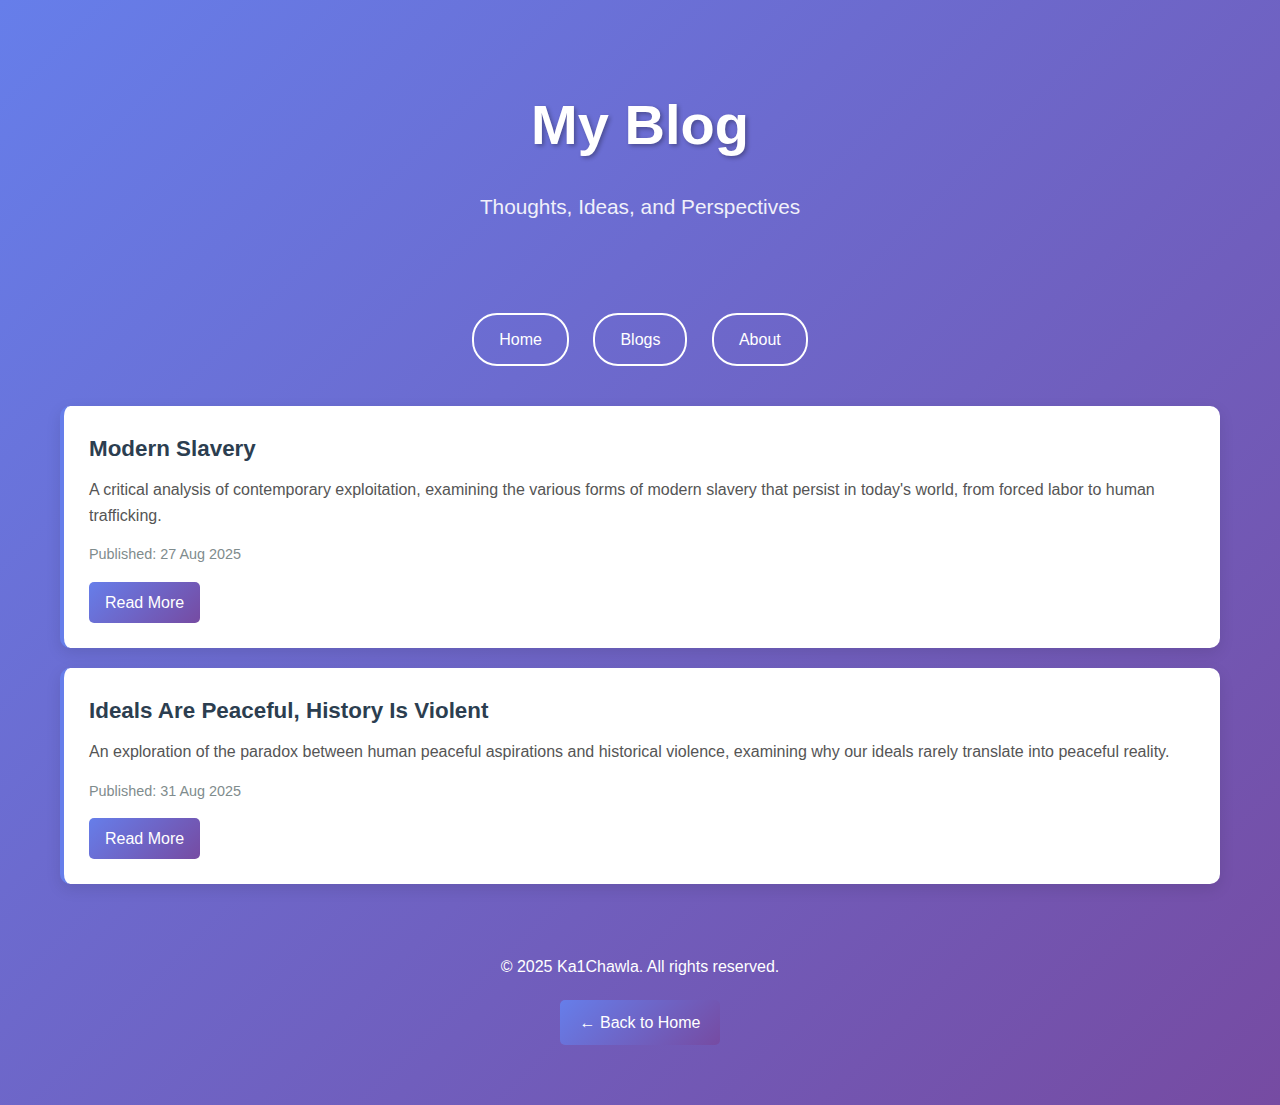
<file: blogs/index.html>
<!DOCTYPE html>
<html lang="en">
<head>
    <meta charset="UTF-8">
    <meta name="viewport" content="width=device-width, initial-scale=1.0">
    <title>Blogs - Ka1Chawla</title>
    <link rel="stylesheet" href="../styles.css">
</head>
<body>
    <div class="container">
        <div class="header">
            <h1 style="color: white;">My Blog</h1>
            <div class="subtitle" style="color: white;">Thoughts, Ideas, and Perspectives</div>
        </div>
        
        <div class="nav">
            <a href="../index.html" style="color: white; border-color: white;">Home</a>
            <a href="index.html" style="color: white; border-color: white;">Blogs</a>
            <a href="#about" style="color: white; border-color: white;">About</a>
        </div>
        
        <div class="blog-list">
            <div class="blog-item">
                <h3>Modern Slavery</h3>
                <div class="description">
                    A critical analysis of contemporary exploitation, examining the various forms of modern slavery that persist in today's world, from forced labor to human trafficking.
                </div>
                <div class="date">Published: 27 Aug 2025</div>
                <a href="modern-slavery.html" class="read-more">Read More</a>
            </div>
            
            <div class="blog-item">
                <h3>Ideals Are Peaceful, History Is Violent</h3>
                <div class="description">
                    An exploration of the paradox between human peaceful aspirations and historical violence, examining why our ideals rarely translate into peaceful reality.
                </div>
                <div class="date">Published: 31 Aug 2025</div>
                <a href="ideals-peaceful-history-violent.html" class="read-more">Read More</a>
            </div>
            
            <!-- More blog posts will be added here as they are created -->
        </div>
        
        <div class="footer">
            <p style="color: white;">&copy; 2025 Ka1Chawla. All rights reserved.</p>
            <a href="../index.html" class="back-link">← Back to Home</a>
        </div>
    </div>
</body>
</html>
</file>
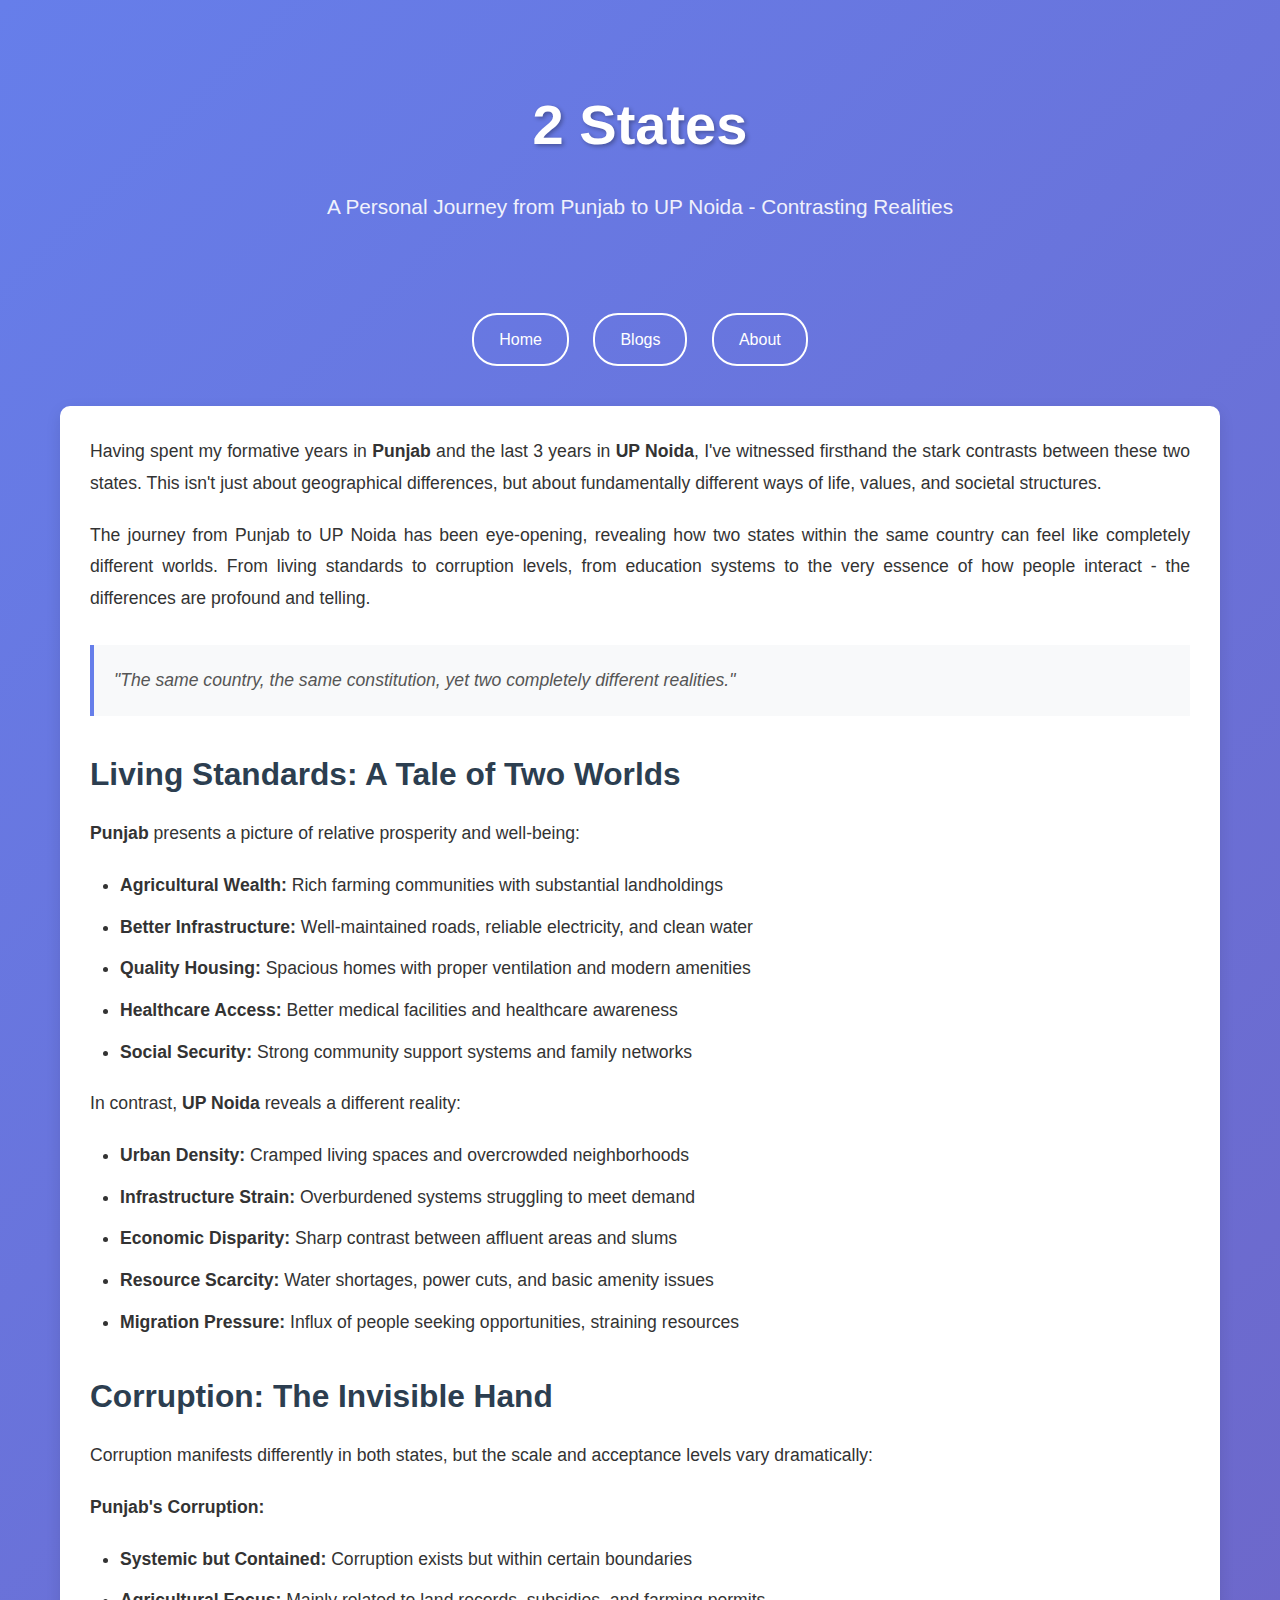
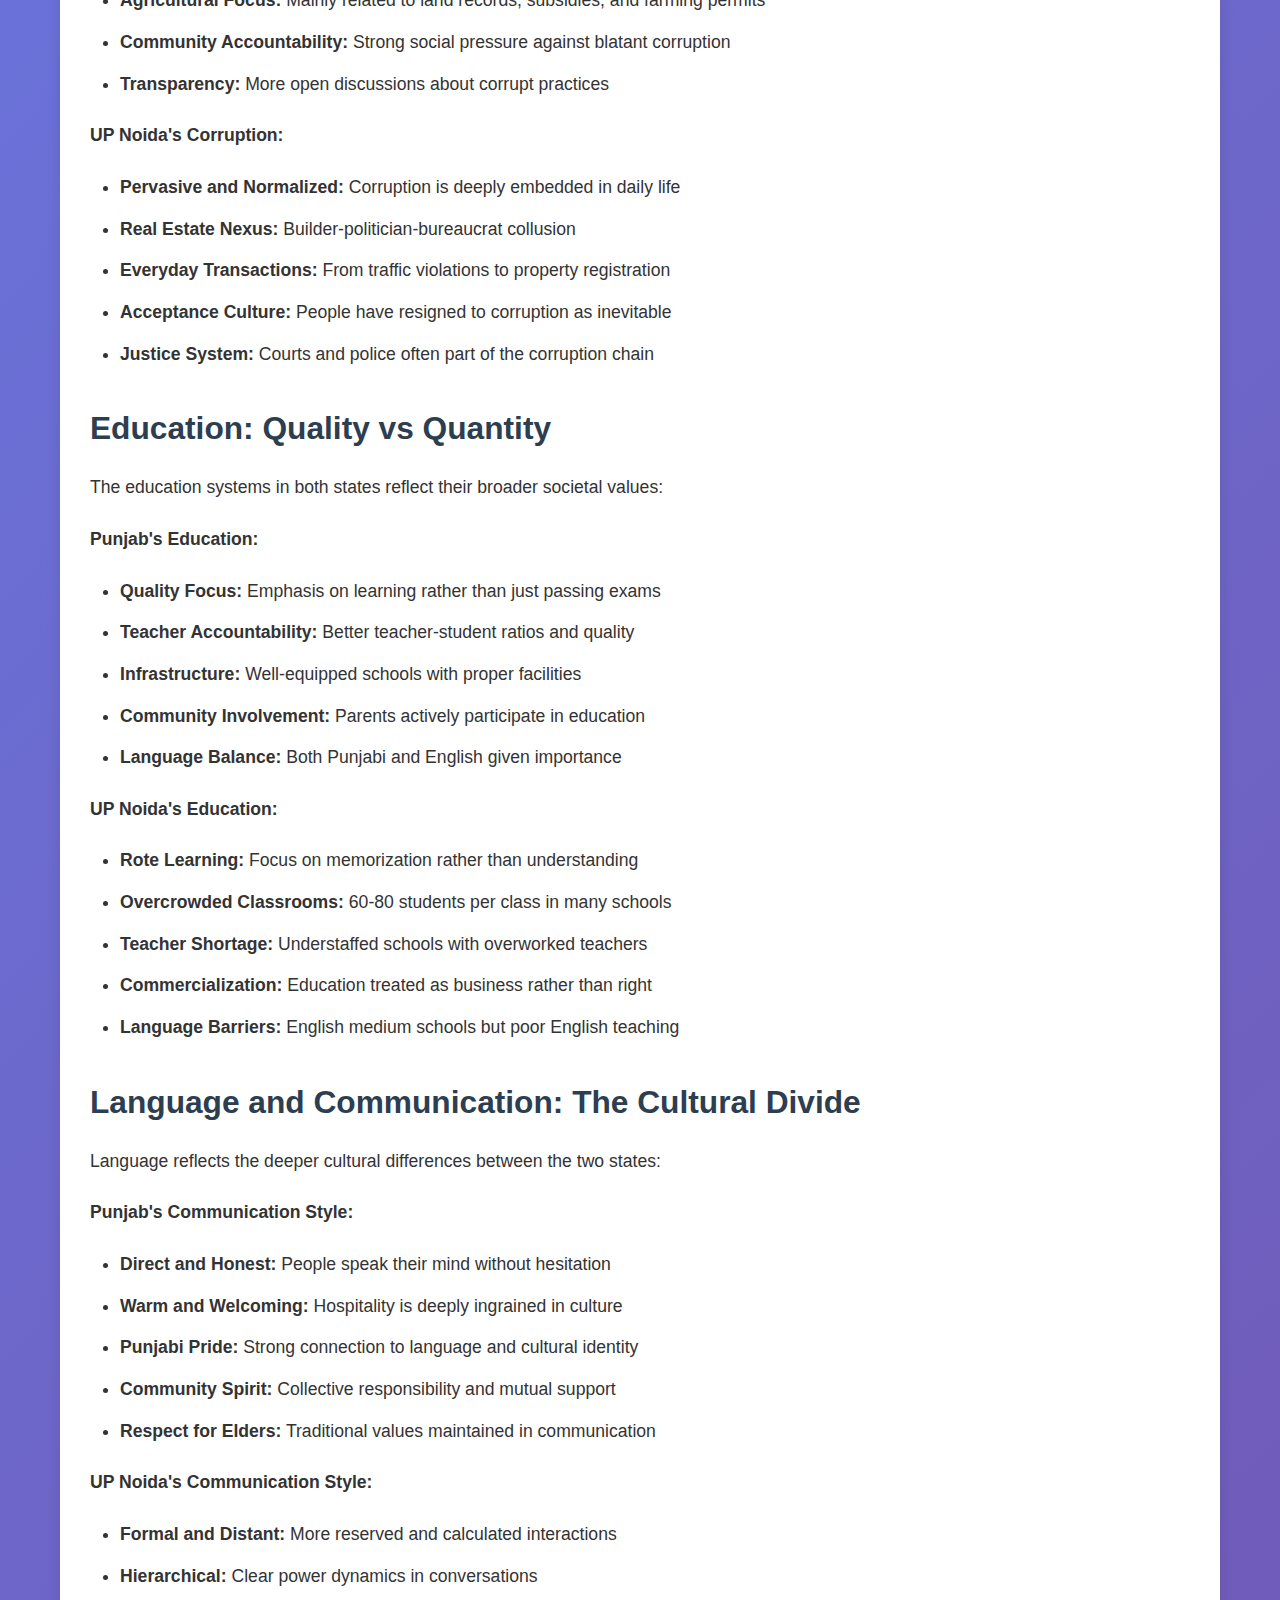
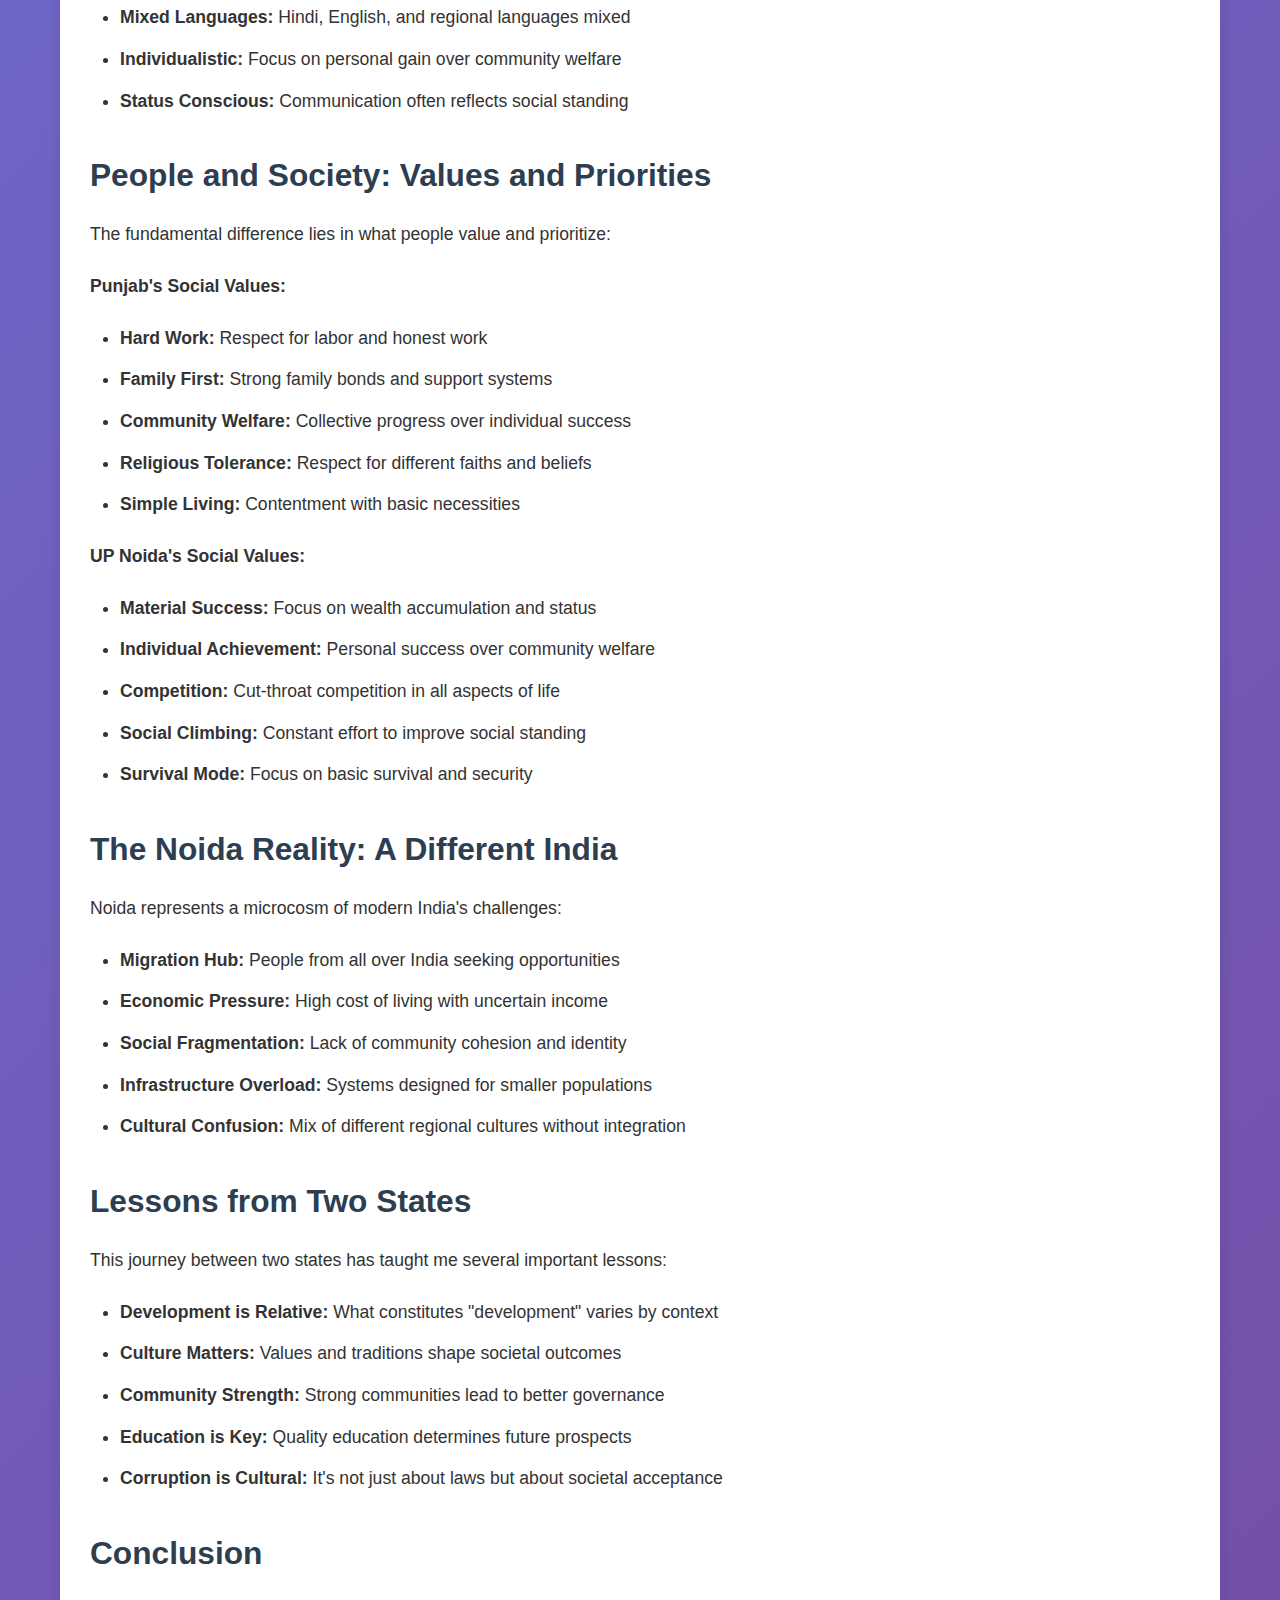
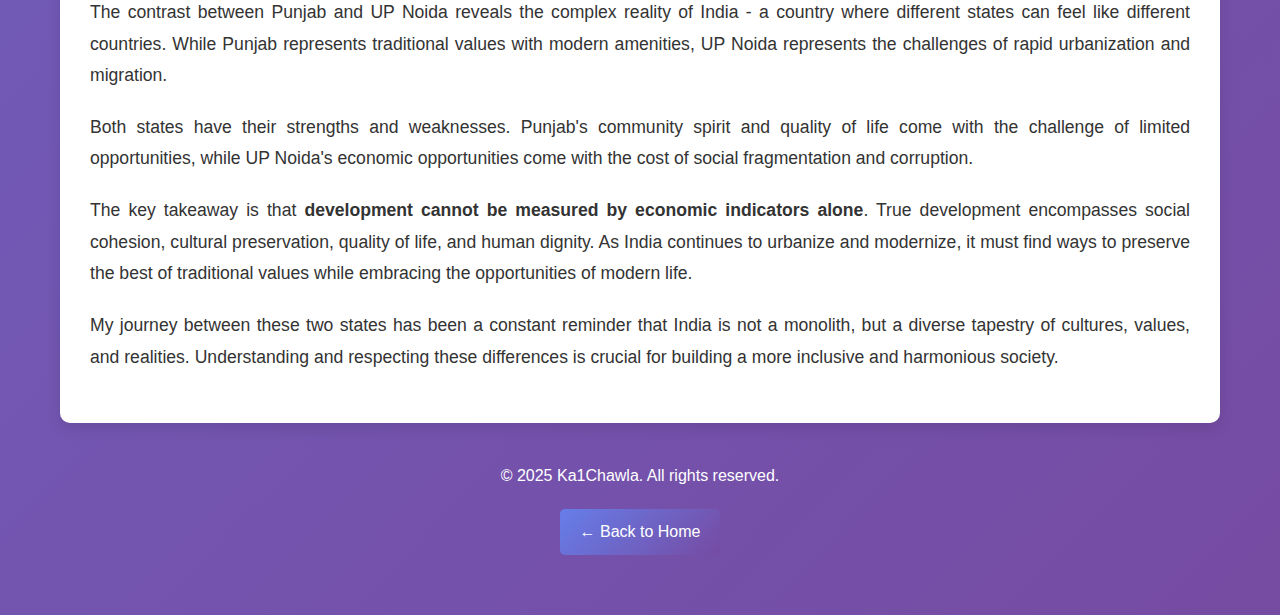
<file: blogs/2-states.html>
<!DOCTYPE html>
<html lang="en">
<head>
    <meta charset="UTF-8">
    <meta name="viewport" content="width=device-width, initial-scale=1.0">
    <title>2 States - Ka1Chawla's Blog</title>
    <link rel="stylesheet" href="../styles.css">
</head>
<body>
    <div class="container">
        <div class="header">
            <h1 style="color: white;">2 States</h1>
            <div class="subtitle" style="color: white;">A Personal Journey from Punjab to UP Noida - Contrasting Realities</div>
        </div>
        
        <div class="nav">
            <a href="../index.html" style="color: white; border-color: white;">Home</a>
            <a href="../blogs/index.html" style="color: white; border-color: white;">Blogs</a>
            <a href="#about" style="color: white; border-color: white;">About</a>
        </div>
        
        <div class="content" style="background-color: white; padding: 30px; border-radius: 10px; box-shadow: 0 5px 15px rgba(0,0,0,0.1);">
            <p>Having spent my formative years in <strong>Punjab</strong> and the last 3 years in <strong>UP Noida</strong>, I've witnessed firsthand the stark contrasts between these two states. This isn't just about geographical differences, but about fundamentally different ways of life, values, and societal structures.</p>
            
            <p>The journey from Punjab to UP Noida has been eye-opening, revealing how two states within the same country can feel like completely different worlds. From living standards to corruption levels, from education systems to the very essence of how people interact - the differences are profound and telling.</p>
            
            <div class="quote">
                "The same country, the same constitution, yet two completely different realities."
            </div>
            
            <h2>Living Standards: A Tale of Two Worlds</h2>
            <p><strong>Punjab</strong> presents a picture of relative prosperity and well-being:</p>
            <ul>
                <li><strong>Agricultural Wealth:</strong> Rich farming communities with substantial landholdings</li>
                <li><strong>Better Infrastructure:</strong> Well-maintained roads, reliable electricity, and clean water</li>
                <li><strong>Quality Housing:</strong> Spacious homes with proper ventilation and modern amenities</li>
                <li><strong>Healthcare Access:</strong> Better medical facilities and healthcare awareness</li>
                <li><strong>Social Security:</strong> Strong community support systems and family networks</li>
            </ul>
            
            <p>In contrast, <strong>UP Noida</strong> reveals a different reality:</p>
            <ul>
                <li><strong>Urban Density:</strong> Cramped living spaces and overcrowded neighborhoods</li>
                <li><strong>Infrastructure Strain:</strong> Overburdened systems struggling to meet demand</li>
                <li><strong>Economic Disparity:</strong> Sharp contrast between affluent areas and slums</li>
                <li><strong>Resource Scarcity:</strong> Water shortages, power cuts, and basic amenity issues</li>
                <li><strong>Migration Pressure:</strong> Influx of people seeking opportunities, straining resources</li>
            </ul>
            
            <h2>Corruption: The Invisible Hand</h2>
            <p>Corruption manifests differently in both states, but the scale and acceptance levels vary dramatically:</p>
            
            <p><strong>Punjab's Corruption:</strong></p>
            <ul>
                <li><strong>Systemic but Contained:</strong> Corruption exists but within certain boundaries</li>
                <li><strong>Agricultural Focus:</strong> Mainly related to land records, subsidies, and farming permits</li>
                <li><strong>Community Accountability:</strong> Strong social pressure against blatant corruption</li>
                <li><strong>Transparency:</strong> More open discussions about corrupt practices</li>
            </ul>
            
            <p><strong>UP Noida's Corruption:</strong></p>
            <ul>
                <li><strong>Pervasive and Normalized:</strong> Corruption is deeply embedded in daily life</li>
                <li><strong>Real Estate Nexus:</strong> Builder-politician-bureaucrat collusion</li>
                <li><strong>Everyday Transactions:</strong> From traffic violations to property registration</li>
                <li><strong>Acceptance Culture:</strong> People have resigned to corruption as inevitable</li>
                <li><strong>Justice System:</strong> Courts and police often part of the corruption chain</li>
            </ul>
            
            <h2>Education: Quality vs Quantity</h2>
            <p>The education systems in both states reflect their broader societal values:</p>
            
            <p><strong>Punjab's Education:</strong></p>
            <ul>
                <li><strong>Quality Focus:</strong> Emphasis on learning rather than just passing exams</li>
                <li><strong>Teacher Accountability:</strong> Better teacher-student ratios and quality</li>
                <li><strong>Infrastructure:</strong> Well-equipped schools with proper facilities</li>
                <li><strong>Community Involvement:</strong> Parents actively participate in education</li>
                <li><strong>Language Balance:</strong> Both Punjabi and English given importance</li>
            </ul>
            
            <p><strong>UP Noida's Education:</strong></p>
            <ul>
                <li><strong>Rote Learning:</strong> Focus on memorization rather than understanding</li>
                <li><strong>Overcrowded Classrooms:</strong> 60-80 students per class in many schools</li>
                <li><strong>Teacher Shortage:</strong> Understaffed schools with overworked teachers</li>
                <li><strong>Commercialization:</strong> Education treated as business rather than right</li>
                <li><strong>Language Barriers:</strong> English medium schools but poor English teaching</li>
            </ul>
            
            <h2>Language and Communication: The Cultural Divide</h2>
            <p>Language reflects the deeper cultural differences between the two states:</p>
            
            <p><strong>Punjab's Communication Style:</strong></p>
            <ul>
                <li><strong>Direct and Honest:</strong> People speak their mind without hesitation</li>
                <li><strong>Warm and Welcoming:</strong> Hospitality is deeply ingrained in culture</li>
                <li><strong>Punjabi Pride:</strong> Strong connection to language and cultural identity</li>
                <li><strong>Community Spirit:</strong> Collective responsibility and mutual support</li>
                <li><strong>Respect for Elders:</strong> Traditional values maintained in communication</li>
            </ul>
            
            <p><strong>UP Noida's Communication Style:</strong></p>
            <ul>
                <li><strong>Formal and Distant:</strong> More reserved and calculated interactions</li>
                <li><strong>Hierarchical:</strong> Clear power dynamics in conversations</li>
                <li><strong>Mixed Languages:</strong> Hindi, English, and regional languages mixed</li>
                <li><strong>Individualistic:</strong> Focus on personal gain over community welfare</li>
                <li><strong>Status Conscious:</strong> Communication often reflects social standing</li>
            </ul>
            
            <h2>People and Society: Values and Priorities</h2>
            <p>The fundamental difference lies in what people value and prioritize:</p>
            
            <p><strong>Punjab's Social Values:</strong></p>
            <ul>
                <li><strong>Hard Work:</strong> Respect for labor and honest work</li>
                <li><strong>Family First:</strong> Strong family bonds and support systems</li>
                <li><strong>Community Welfare:</strong> Collective progress over individual success</li>
                <li><strong>Religious Tolerance:</strong> Respect for different faiths and beliefs</li>
                <li><strong>Simple Living:</strong> Contentment with basic necessities</li>
            </ul>
            
            <p><strong>UP Noida's Social Values:</strong></p>
            <ul>
                <li><strong>Material Success:</strong> Focus on wealth accumulation and status</li>
                <li><strong>Individual Achievement:</strong> Personal success over community welfare</li>
                <li><strong>Competition:</strong> Cut-throat competition in all aspects of life</li>
                <li><strong>Social Climbing:</strong> Constant effort to improve social standing</li>
                <li><strong>Survival Mode:</strong> Focus on basic survival and security</li>
            </ul>
            
            <h2>The Noida Reality: A Different India</h2>
            <p>Noida represents a microcosm of modern India's challenges:</p>
            <ul>
                <li><strong>Migration Hub:</strong> People from all over India seeking opportunities</li>
                <li><strong>Economic Pressure:</strong> High cost of living with uncertain income</li>
                <li><strong>Social Fragmentation:</strong> Lack of community cohesion and identity</li>
                <li><strong>Infrastructure Overload:</strong> Systems designed for smaller populations</li>
                <li><strong>Cultural Confusion:</strong> Mix of different regional cultures without integration</li>
            </ul>
            
            <h2>Lessons from Two States</h2>
            <p>This journey between two states has taught me several important lessons:</p>
            <ul>
                <li><strong>Development is Relative:</strong> What constitutes "development" varies by context</li>
                <li><strong>Culture Matters:</strong> Values and traditions shape societal outcomes</li>
                <li><strong>Community Strength:</strong> Strong communities lead to better governance</li>
                <li><strong>Education is Key:</strong> Quality education determines future prospects</li>
                <li><strong>Corruption is Cultural:</strong> It's not just about laws but about societal acceptance</li>
            </ul>
            
            <h2>Conclusion</h2>
            <p>The contrast between Punjab and UP Noida reveals the complex reality of India - a country where different states can feel like different countries. While Punjab represents traditional values with modern amenities, UP Noida represents the challenges of rapid urbanization and migration.</p>
            
            <p>Both states have their strengths and weaknesses. Punjab's community spirit and quality of life come with the challenge of limited opportunities, while UP Noida's economic opportunities come with the cost of social fragmentation and corruption.</p>
            
            <p>The key takeaway is that <strong>development cannot be measured by economic indicators alone</strong>. True development encompasses social cohesion, cultural preservation, quality of life, and human dignity. As India continues to urbanize and modernize, it must find ways to preserve the best of traditional values while embracing the opportunities of modern life.</p>
            
            <p>My journey between these two states has been a constant reminder that India is not a monolith, but a diverse tapestry of cultures, values, and realities. Understanding and respecting these differences is crucial for building a more inclusive and harmonious society.</p>
        </div>
        
        <div class="footer">
            <p style="color: white;">&copy; 2025 Ka1Chawla. All rights reserved.</p>
            <a href="../index.html" class="back-link">← Back to Home</a>
        </div>
    </div>
</body>
</html>
</file>
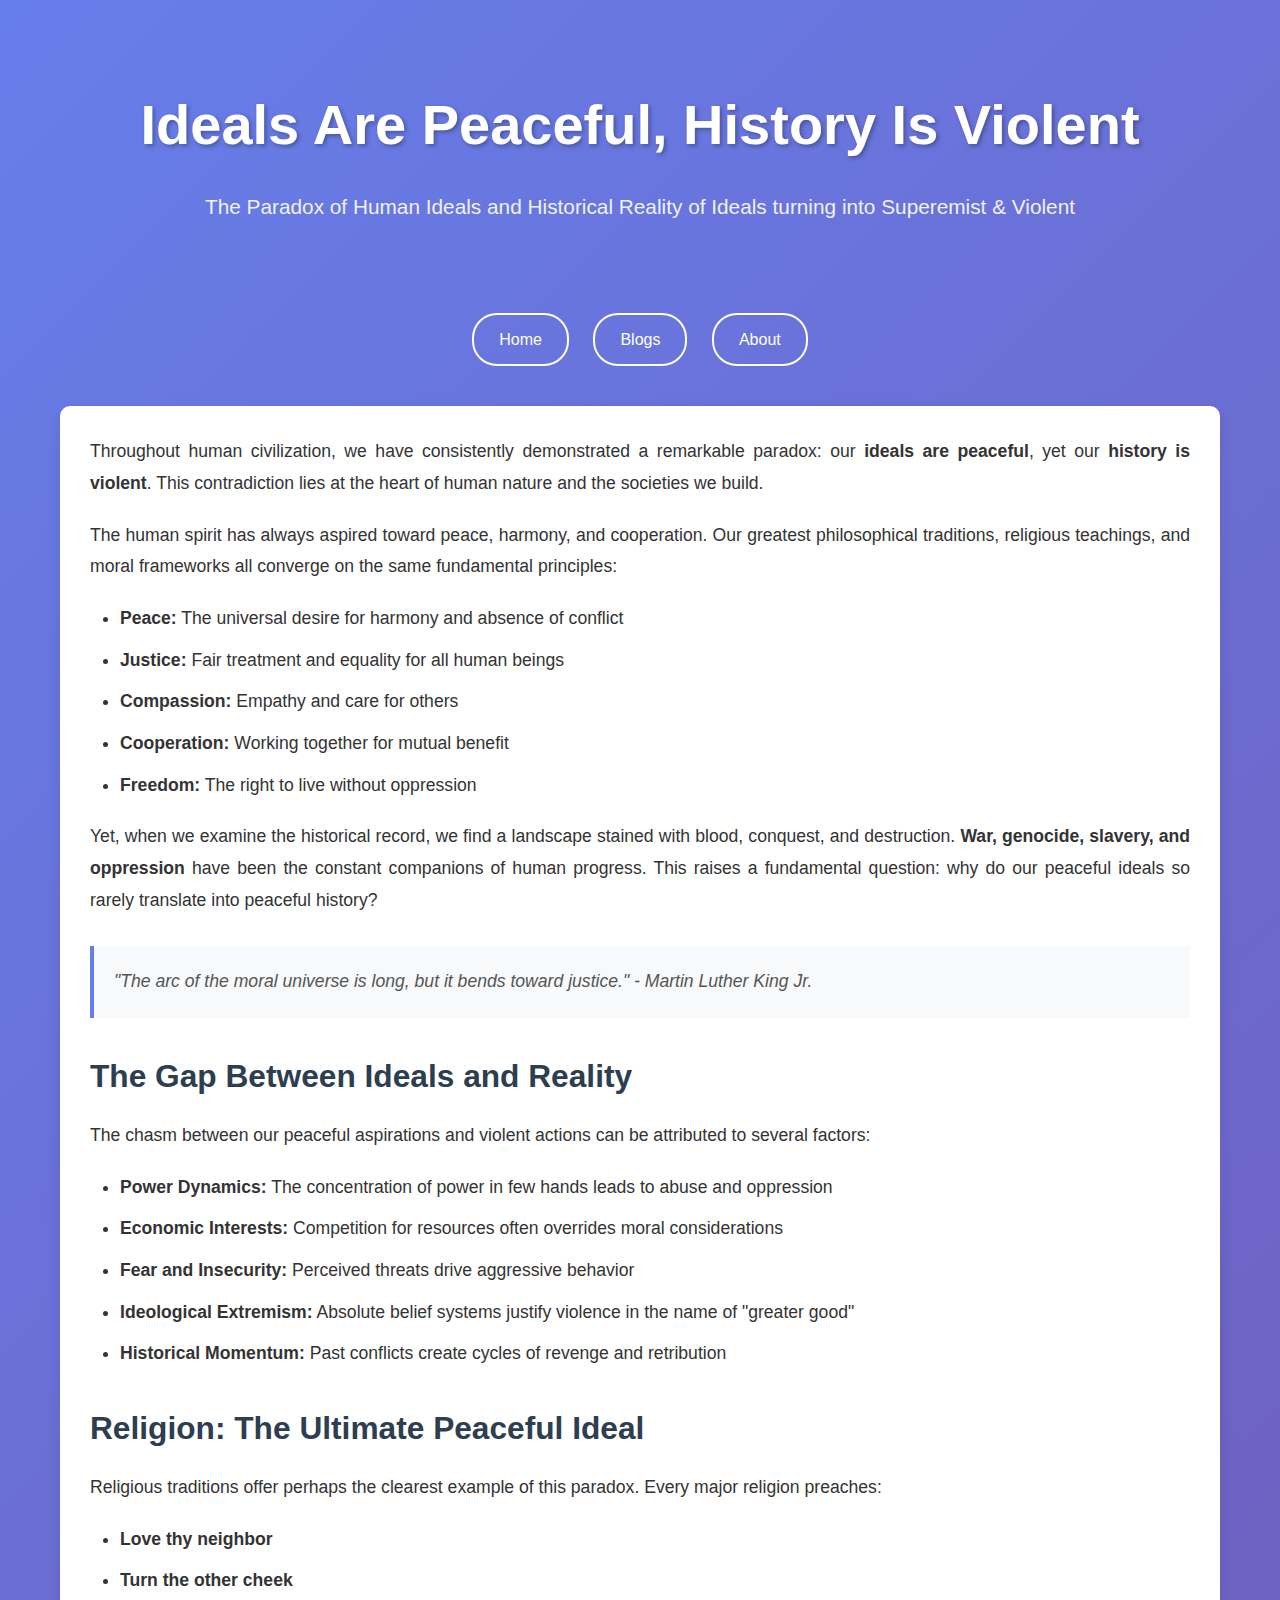
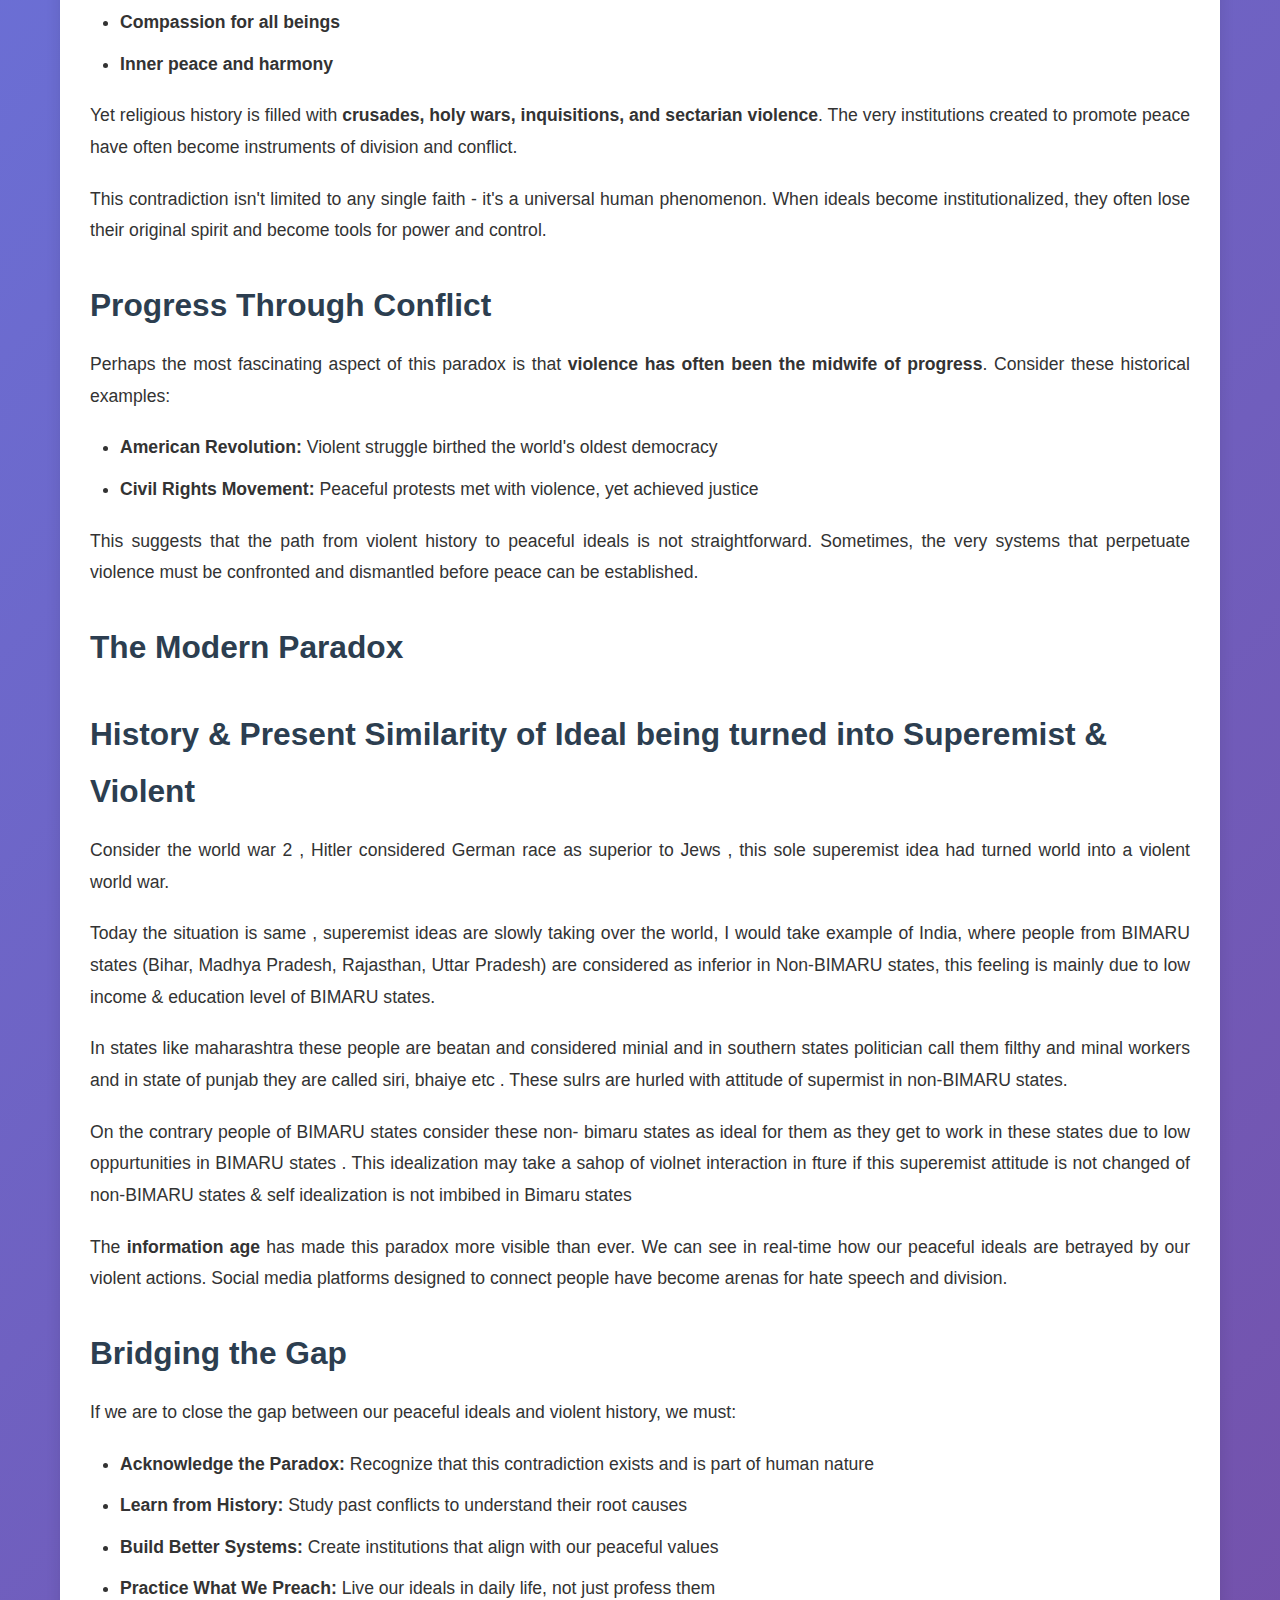
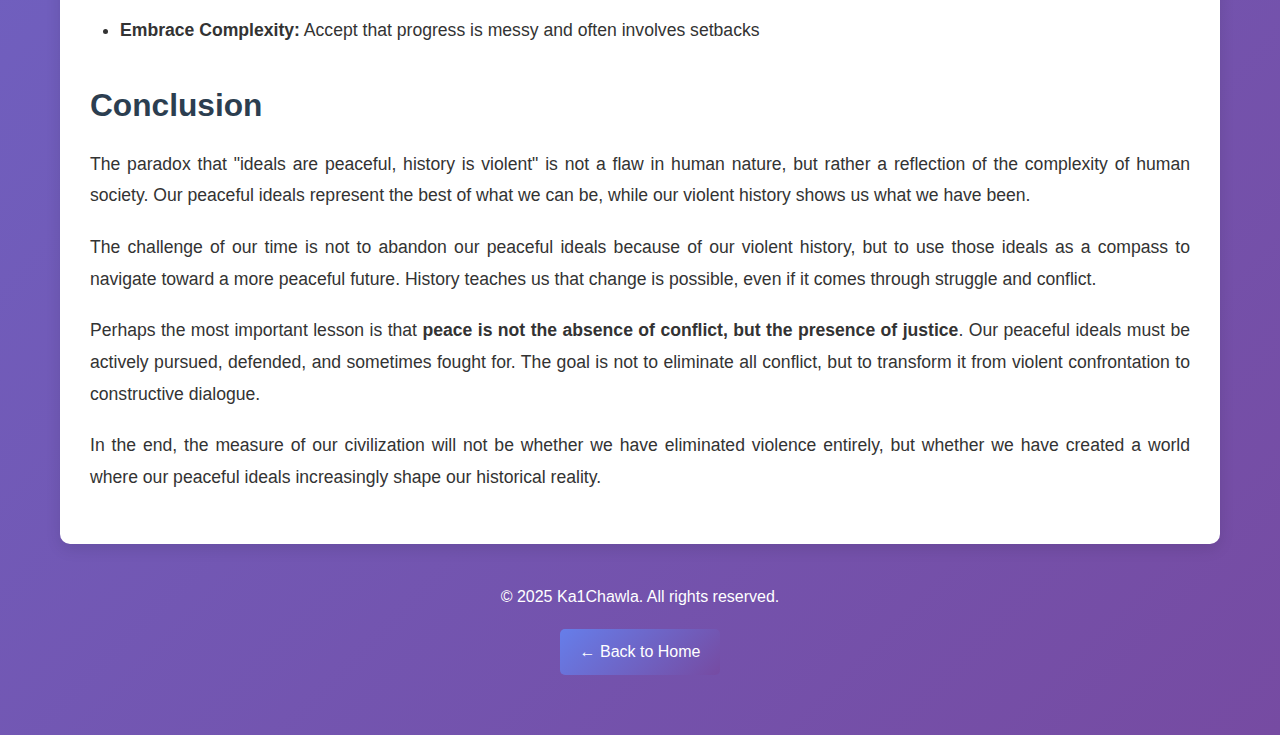
<file: blogs/ideals-peaceful-history-violent.html>
<!DOCTYPE html>
<html lang="en">
<head>
    <meta charset="UTF-8">
    <meta name="viewport" content="width=device-width, initial-scale=1.0">
    <title>Ideals Are Peaceful, History Is Violent - Ka1Chawla's Blog</title>
    <link rel="stylesheet" href="../styles.css">
</head>
<body>
    <div class="container">
        <div class="header">
            <h1 style="color: white;">Ideals Are Peaceful, History Is Violent</h1>
            <div class="subtitle" style="color: white;">The Paradox of Human Ideals and Historical Reality of Ideals turning into Superemist & Violent</div>
        </div>
        
        <div class="nav">
            <a href="../index.html" style="color: white; border-color: white;">Home</a>
            <a href="../blogs/index.html" style="color: white; border-color: white;">Blogs</a>
            <a href="#about" style="color: white; border-color: white;">About</a>
        </div>
        
        <div class="content" style="background-color: white; padding: 30px; border-radius: 10px; box-shadow: 0 5px 15px rgba(0,0,0,0.1);">
            <p>Throughout human civilization, we have consistently demonstrated a remarkable paradox: our <strong>ideals are peaceful</strong>, yet our <strong>history is violent</strong>. This contradiction lies at the heart of human nature and the societies we build.</p>
            
            <p>The human spirit has always aspired toward peace, harmony, and cooperation. Our greatest philosophical traditions, religious teachings, and moral frameworks all converge on the same fundamental principles:</p>
            <ul>
                <li><strong>Peace:</strong> The universal desire for harmony and absence of conflict</li>
                <li><strong>Justice:</strong> Fair treatment and equality for all human beings</li>
                <li><strong>Compassion:</strong> Empathy and care for others</li>
                <li><strong>Cooperation:</strong> Working together for mutual benefit</li>
                <li><strong>Freedom:</strong> The right to live without oppression</li>
            </ul>
            
            <p>Yet, when we examine the historical record, we find a landscape stained with blood, conquest, and destruction. <strong>War, genocide, slavery, and oppression</strong> have been the constant companions of human progress. This raises a fundamental question: why do our peaceful ideals so rarely translate into peaceful history?</p>
            
            <div class="quote">
                "The arc of the moral universe is long, but it bends toward justice." - Martin Luther King Jr.
            </div>
            
            <h2>The Gap Between Ideals and Reality</h2>
            <p>The chasm between our peaceful aspirations and violent actions can be attributed to several factors:</p>
            <ul>
                <li><strong>Power Dynamics:</strong> The concentration of power in few hands leads to abuse and oppression</li>
                <li><strong>Economic Interests:</strong> Competition for resources often overrides moral considerations</li>
                <li><strong>Fear and Insecurity:</strong> Perceived threats drive aggressive behavior</li>
                <li><strong>Ideological Extremism:</strong> Absolute belief systems justify violence in the name of "greater good"</li>
                <li><strong>Historical Momentum:</strong> Past conflicts create cycles of revenge and retribution</li>
            </ul>

            
            <h2>Religion: The Ultimate Peaceful Ideal</h2>
            <p>Religious traditions offer perhaps the clearest example of this paradox. Every major religion preaches:</p>
            <ul>
                <li><strong>Love thy neighbor</strong></li>
                <li><strong>Turn the other cheek</strong></li>
                <li><strong>Compassion for all beings</strong></li>
                <li><strong>Inner peace and harmony</strong></li>
            </ul>
            
            <p>Yet religious history is filled with <strong>crusades, holy wars, inquisitions, and sectarian violence</strong>. The very institutions created to promote peace have often become instruments of division and conflict.</p>
            
            <p>This contradiction isn't limited to any single faith - it's a universal human phenomenon. When ideals become institutionalized, they often lose their original spirit and become tools for power and control.</p>
            
            <h2>Progress Through Conflict</h2>
            <p>Perhaps the most fascinating aspect of this paradox is that <strong>violence has often been the midwife of progress</strong>. Consider these historical examples:</p>
            <ul>
                <li><strong>American Revolution:</strong> Violent struggle birthed the world's oldest democracy</li>
                <li><strong>Civil Rights Movement:</strong> Peaceful protests met with violence, yet achieved justice</li>

            </ul>
            
            <p>This suggests that the path from violent history to peaceful ideals is not straightforward. Sometimes, the very systems that perpetuate violence must be confronted and dismantled before peace can be established.</p>
            
            <h2>The Modern Paradox</h2>
            <h2>History & Present Similarity of Ideal being turned into Superemist & Violent </h2>
            <p>Consider the world war 2 , Hitler considered German race as superior to Jews , this sole superemist idea had turned world into a violent world war.</p>
            <p>Today the situation is same , superemist ideas are slowly taking over the world, I would take example of India, where people from BIMARU states (Bihar, Madhya Pradesh, Rajasthan, Uttar Pradesh) are considered as inferior in Non-BIMARU states, this feeling is mainly due to low income & education level of BIMARU states.</p>
            <p>In states like maharashtra these people are beatan and considered minial and in southern states politician call them filthy and minal workers and in state of punjab they are called siri, bhaiye etc . These sulrs are hurled with attitude of supermist in non-BIMARU states.</p>
            <p>On the contrary people of BIMARU states consider these non- bimaru states as ideal for them as they get to work in these states due to low oppurtunities in BIMARU states . This idealization may take a sahop of violnet interaction in fture if this superemist attitude is not changed of non-BIMARU states & self idealization is not imbibed in Bimaru states</p>
  
            
            <p>The <strong>information age</strong> has made this paradox more visible than ever. We can see in real-time how our peaceful ideals are betrayed by our violent actions. Social media platforms designed to connect people have become arenas for hate speech and division.</p>
            
            <h2>Bridging the Gap</h2>
            <p>If we are to close the gap between our peaceful ideals and violent history, we must:</p>
            <ul>
                <li><strong>Acknowledge the Paradox:</strong> Recognize that this contradiction exists and is part of human nature</li>
                <li><strong>Learn from History:</strong> Study past conflicts to understand their root causes</li>
                <li><strong>Build Better Systems:</strong> Create institutions that align with our peaceful values</li>
                <li><strong>Practice What We Preach:</strong> Live our ideals in daily life, not just profess them</li>
                <li><strong>Embrace Complexity:</strong> Accept that progress is messy and often involves setbacks</li>
            </ul>
            
            <h2>Conclusion</h2>
            <p>The paradox that "ideals are peaceful, history is violent" is not a flaw in human nature, but rather a reflection of the complexity of human society. Our peaceful ideals represent the best of what we can be, while our violent history shows us what we have been.</p>
            
            <p>The challenge of our time is not to abandon our peaceful ideals because of our violent history, but to use those ideals as a compass to navigate toward a more peaceful future. History teaches us that change is possible, even if it comes through struggle and conflict.</p>
            
            <p>Perhaps the most important lesson is that <strong>peace is not the absence of conflict, but the presence of justice</strong>. Our peaceful ideals must be actively pursued, defended, and sometimes fought for. The goal is not to eliminate all conflict, but to transform it from violent confrontation to constructive dialogue.</p>
            
            <p>In the end, the measure of our civilization will not be whether we have eliminated violence entirely, but whether we have created a world where our peaceful ideals increasingly shape our historical reality.</p>
        </div>
        
        <div class="footer">
            <p style="color: white;">&copy; 2025 Ka1Chawla. All rights reserved.</p>
            <a href="../index.html" class="back-link">← Back to Home</a>
        </div>
    </div>
</body>
</html>
</file>
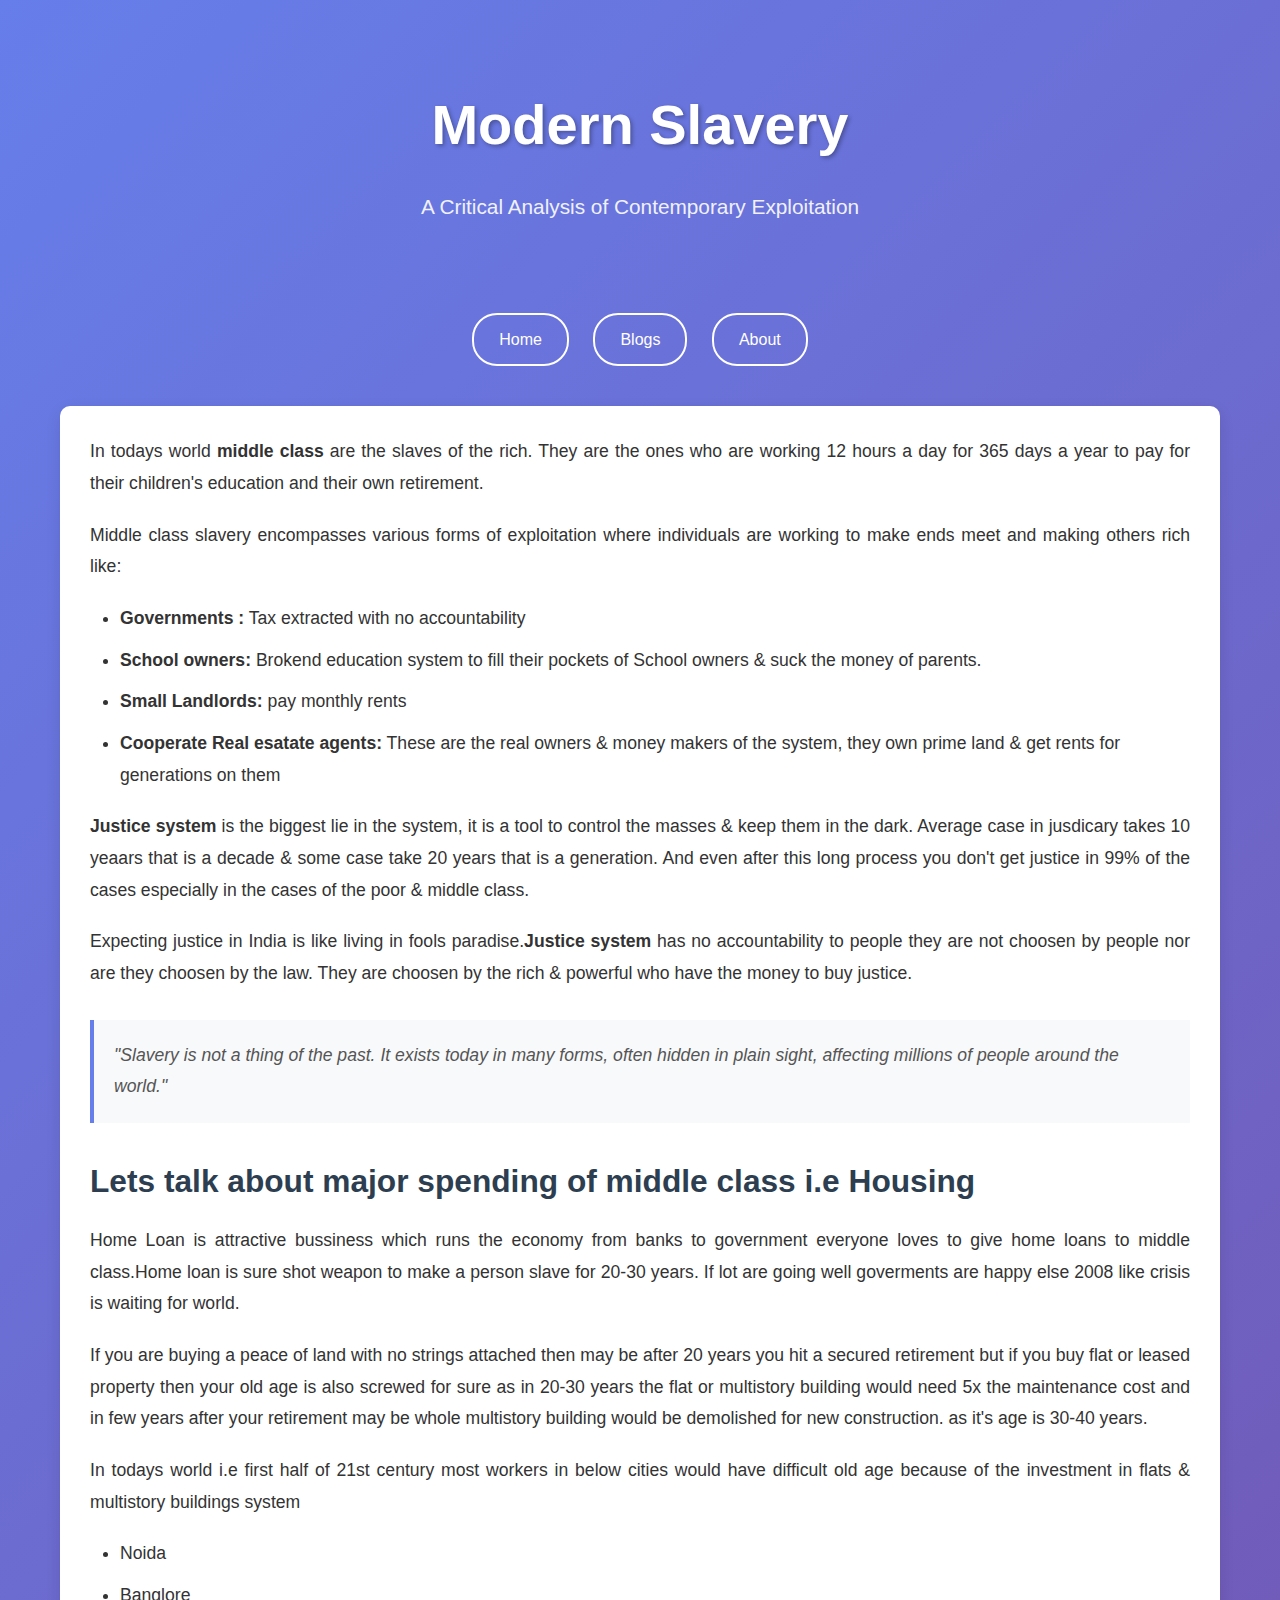
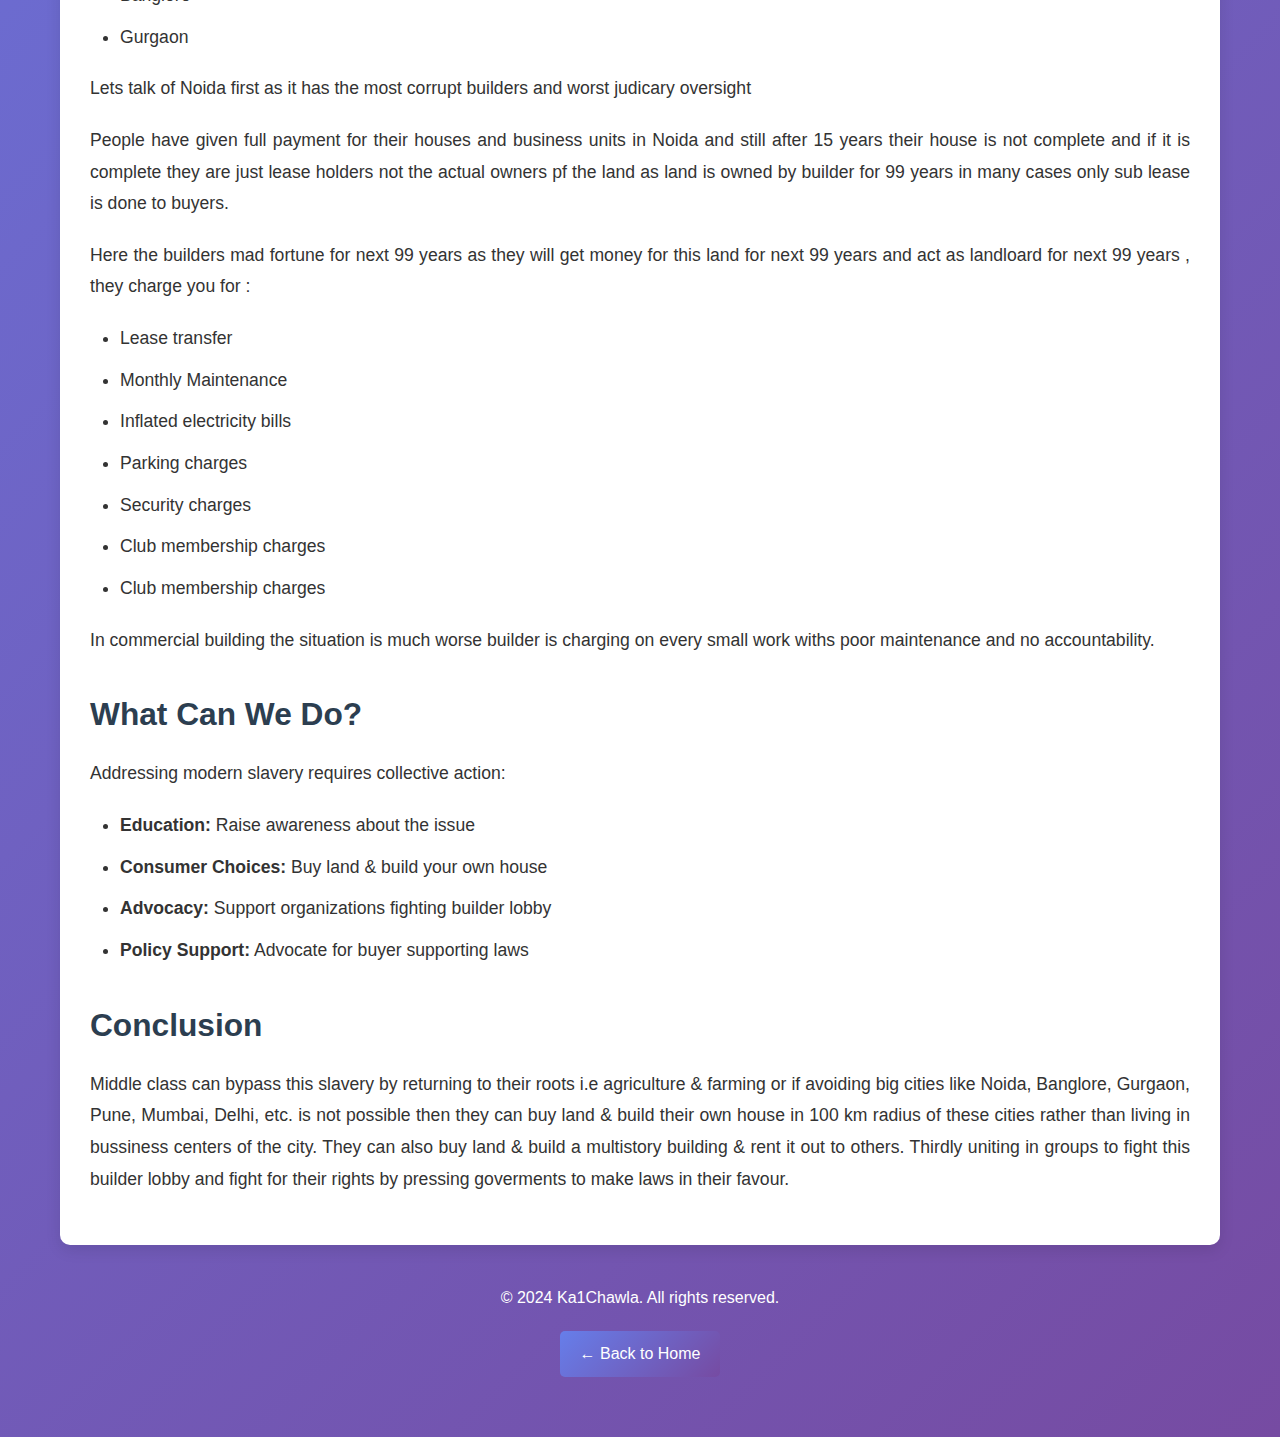
<file: blogs/modern-slavery.html>
<!DOCTYPE html>
<html lang="en">
<head>
    <meta charset="UTF-8">
    <meta name="viewport" content="width=device-width, initial-scale=1.0">
    <title>Modern Slavery - Ka1Chawla's Blog</title>
    <link rel="stylesheet" href="../styles.css">
</head>
<body>
    <div class="container">
        <div class="header">
            <h1 style="color: white;">Modern Slavery</h1>
            <div class="subtitle" style="color: white;">A Critical Analysis of Contemporary Exploitation</div>
        </div>
        
        <div class="nav">
            <a href="../index.html" style="color: white; border-color: white;">Home</a>
            <a href="../blogs/index.html" style="color: white; border-color: white;">Blogs</a>
            <a href="#about" style="color: white; border-color: white;">About</a>
        </div>
        
        <div class="content" style="background-color: white; padding: 30px; border-radius: 10px; box-shadow: 0 5px 15px rgba(0,0,0,0.1);">
            <p>In todays world <strong>middle class</strong> are the slaves of the rich. They are the ones who are working 12 hours a day for 365 days a year to pay for their children's education and their own retirement.</p>
            
            <!-- <h2>What is Modern Slavery?</h2> -->
            <p>Middle class slavery encompasses various forms of exploitation where individuals are working to make ends meet and making others rich like:</p>
            <ul>
                <li><strong>Governments :</strong> Tax extracted with no accountability</li>
                <li><strong>School owners:</strong> Brokend education system to fill their pockets of School owners & suck the money of parents.</li>
                <li><strong>Small Landlords:</strong> pay monthly rents </li>
                <li><strong>Cooperate Real esatate agents:</strong> These are the real owners & money makers of the system, they own prime land & get rents for generations on them</li>
            </ul>
            
            <p><strong>Justice system</strong> is the biggest lie in the system, it is a tool to control the masses & keep them in the dark. Average case in jusdicary takes 10 yeaars that is a decade & some case take 20 years that is a generation. And even after this long process you don't get justice in 99% of the cases especially in the cases of the poor & middle class.</p>
            <p>Expecting justice in India is like living in fools paradise.<strong>Justice system</strong> has no accountability to people they are not choosen by people nor are they choosen by the law. They are choosen by the rich & powerful who have the money to buy justice.</p>
            <div class="quote">
                "Slavery is not a thing of the past. It exists today in many forms, often hidden in plain sight, affecting millions of people around the world."
            </div>
            
            <h2>Lets talk about major spending of middle class i.e Housing</h2>
            <p>Home Loan is attractive bussiness which runs the economy from banks to government everyone loves to give home loans to middle class.Home loan is sure shot weapon to make a person slave for 20-30 years. If lot are going well goverments are happy else 2008 like crisis is waiting for world.</p>
            <p>If you are buying a peace of land with no strings attached then may be after 20 years you hit a secured retirement but if you buy flat or leased property then your old age is also screwed for sure as in 20-30 years the flat or multistory building would need 5x the maintenance cost and in few years after your retirement may be whole multistory building would be demolished for new construction. as it's age is 30-40 years.</p>
            <p>In todays world i.e first half of 21st century most workers in below cities would have difficult old age because of the investment in flats & multistory buildings system</p>
            <ul>
                <li>Noida</li> 
                <li>Banglore</li> 
                <li>Gurgaon</li>
            </ul>

            <p>Lets talk of Noida first as it has the most corrupt builders and worst judicary oversight </p>
            <p>People have given full payment for their houses and business units in Noida and still after 15 years their house is not complete and if it is complete they are just lease holders not the actual owners pf the land as land is owned by builder for 99 years in many cases only sub lease is done to buyers.</p>
            
            <!-- <h2>Industries Most Affected</h2> -->
            <p>Here the builders mad fortune for next 99 years as they will get money for this land for next 99 years and act as landloard for next 99 years , they charge you for :</p>
            <ul>
                <li>Lease transfer</li>
                <li>Monthly Maintenance</li> 
                <li>Inflated electricity bills</li>
                <li>Parking charges</li>
                <li>Security charges</li>
                <li>Club membership charges</li>
                <li>Club membership charges</li>
            </ul>
            
            <p>In commercial building the situation is much worse builder is charging on every small work withs poor maintenance and no accountability.</p>

            <!-- <h2>Root Causes</h2>
            <p>The persistence of modern slavery can be attributed to several factors:</p>
            <ul>
                <li><strong>Economic Inequality:</strong> Poverty and lack of opportunities</li>
                <li><strong>Weak Legal Frameworks:</strong> Insufficient laws and enforcement</li>
                <li><strong>Corruption:</strong> Bribery and lack of accountability</li>
                <li><strong>Demand for Cheap Labor:</strong> Consumer pressure for low-cost goods</li>
                <li><strong>Conflict and Displacement:</strong> War and natural disasters</li>
            </ul> -->
            
            <h2>What Can We Do?</h2>
            <p>Addressing modern slavery requires collective action:</p>
            <ul>
                <li><strong>Education:</strong> Raise awareness about the issue</li>
                <li><strong>Consumer Choices:</strong> Buy land & build your own house</li>
                <li><strong>Advocacy:</strong> Support organizations fighting builder lobby</li>
                <li><strong>Policy Support:</strong> Advocate for buyer supporting laws</li>
                <!-- <li><strong>Reporting:</strong> Report suspected cases to authorities</li> --> 
            </ul>
            
            <h2>Conclusion</h2>
            <p>Middle class can bypass this slavery by returning to their roots i.e agriculture & farming or if avoiding big cities like Noida, Banglore, Gurgaon, Pune, Mumbai, Delhi, etc. is not possible then they can buy land & build their own house in 100 km radius of these cities rather than living in bussiness centers of the city. They can also buy land & build a multistory building & rent it out to others. Thirdly uniting in groups to fight this builder lobby and fight for their rights by pressing goverments to make laws in their favour.</p>
            
            <!-- <p>This blog post serves as a starting point for understanding modern slavery. I encourage readers to research further, get involved with anti-slavery organizations, and consider how their daily choices might impact this global issue.</p> -->
        </div>
        
        <div class="footer">
            <p style="color: white;">&copy; 2024 Ka1Chawla. All rights reserved.</p>
            <a href="../index.html" class="back-link">← Back to Home</a>
        </div>
    </div>
</body>
</html>
</file>
<file: styles.css>
* {
    margin: 0;
    padding: 0;
    box-sizing: border-box;
}

body {
    font-family: 'Segoe UI', Tahoma, Geneva, Verdana, sans-serif;
    line-height: 1.6;
    color: #333;
    background: linear-gradient(135deg, #667eea 0%, #764ba2 100%);
    min-height: 100vh;
}

.container {
    max-width: 1200px;
    margin: 0 auto;
    padding: 20px;
}

.header {
    text-align: center;
    padding: 60px 0;
    color: white;
}

.header h1 {
    font-size: 3.5em;
    margin-bottom: 20px;
    text-shadow: 2px 2px 4px rgba(0,0,0,0.3);
}

.header .subtitle {
    font-size: 1.3em;
    opacity: 0.9;
    margin-bottom: 30px;
}

.nav {
    text-align: center;
    margin-bottom: 40px;
}

.nav a {
    display: inline-block;
    padding: 12px 25px;
    margin: 0 10px;
    text-decoration: none;
    color: white;
    border: 2px solid white;
    border-radius: 25px;
    transition: all 0.3s ease;
    font-weight: 500;
}

.nav a:hover {
    background-color: white;
    color: #667eea;
    transform: translateY(-2px);
}

.main-content {
    background-color: white;
    border-radius: 15px;
    padding: 40px;
    margin-bottom: 40px;
    box-shadow: 0 10px 30px rgba(0,0,0,0.2);
}

.section {
    margin-bottom: 40px;
}

.section h2 {
    color: #2c3e50;
    font-size: 2.2em;
    margin-bottom: 20px;
    border-bottom: 3px solid #667eea;
    padding-bottom: 10px;
}

.section h3 {
    color: #34495e;
    font-size: 1.5em;
    margin: 25px 0 15px 0;
}

.section p {
    font-size: 1.1em;
    line-height: 1.8;
    margin-bottom: 15px;
    text-align: justify;
}

.section ul {
    margin: 20px 0;
    padding-left: 30px;
}

.section li {
    margin-bottom: 10px;
    font-size: 1.1em;
}

.highlight-box {
    background: linear-gradient(135deg, #667eea 0%, #764ba2 100%);
    color: white;
    padding: 25px;
    border-radius: 10px;
    margin: 25px 0;
    text-align: center;
}

.highlight-box h3 {
    color: white;
    margin-bottom: 15px;
}

.skills-grid {
    display: grid;
    grid-template-columns: repeat(auto-fit, minmax(200px, 1fr));
    gap: 20px;
    margin: 25px 0;
}

.skill-item {
    background-color: #f8f9fa;
    padding: 20px;
    border-radius: 10px;
    text-align: center;
    border-left: 4px solid #667eea;
    transition: transform 0.3s ease;
}

.skill-item:hover {
    transform: translateY(-3px);
}

.skill-item h4 {
    color: #2c3e50;
    margin-bottom: 10px;
}

.blog-preview {
    background-color: #f8f9fa;
    border-radius: 10px;
    padding: 25px;
    margin: 25px 0;
    border-left: 4px solid #667eea;
}

.blog-preview h3 {
    color: #2c3e50;
    margin-bottom: 15px;
}

.blog-preview p {
    margin-bottom: 20px;
}

.btn {
    display: inline-block;
    padding: 12px 25px;
    background: linear-gradient(135deg, #667eea 0%, #764ba2 100%);
    color: white;
    text-decoration: none;
    border-radius: 25px;
    transition: all 0.3s ease;
    font-weight: 500;
}

.btn:hover {
    transform: translateY(-2px);
    box-shadow: 0 5px 15px rgba(0,0,0,0.2);
}

.footer {
    text-align: center;
    padding: 40px 0;
    color: white;
}

.social-links {
    margin: 20px 0;
}

.social-links a {
    display: inline-block;
    margin: 0 15px;
    color: white;
    font-size: 1.2em;
    transition: opacity 0.3s ease;
}

.social-links a:hover {
    opacity: 0.8;
}

@media (max-width: 768px) {
    .header h1 {
        font-size: 2.5em;
    }
    
    .nav a {
        display: block;
        margin: 10px auto;
        max-width: 200px;
    }
    
    .skills-grid {
        grid-template-columns: 1fr;
    }
}

/* Blog-specific styles */
.blog-list {
    margin: 30px 0;
}

.blog-item {
    background-color: white;
    border-radius: 10px;
    padding: 25px;
    margin-bottom: 20px;
    border-left: 4px solid #667eea;
    transition: transform 0.3s ease, box-shadow 0.3s ease;
    box-shadow: 0 5px 15px rgba(0,0,0,0.1);
}

.blog-item:hover {
    transform: translateY(-2px);
    box-shadow: 0 8px 25px rgba(0,0,0,0.15);
}

.blog-item h3 {
    color: #2c3e50;
    margin-bottom: 10px;
    font-size: 1.4em;
}

.blog-item .description {
    color: #555;
    margin-bottom: 15px;
    line-height: 1.6;
}

.blog-item .date {
    color: #7f8c8d;
    font-size: 0.9em;
    margin-bottom: 15px;
}

.read-more {
    display: inline-block;
    padding: 8px 16px;
    background: linear-gradient(135deg, #667eea 0%, #764ba2 100%);
    color: white;
    text-decoration: none;
    border-radius: 5px;
    transition: background-color 0.3s ease;
}

.read-more:hover {
    background: linear-gradient(135deg, #5a6fd8 0%, #6a4190 100%);
}

.back-link {
    display: inline-block;
    margin-top: 20px;
    padding: 10px 20px;
    background: linear-gradient(135deg, #667eea 0%, #764ba2 100%);
    color: white;
    text-decoration: none;
    border-radius: 5px;
    transition: background-color 0.3s ease;
}

.back-link:hover {
    background: linear-gradient(135deg, #5a6fd8 0%, #6a4190 100%);
}

/* Blog post content styles */
.content {
    font-size: 1.1em;
    line-height: 1.8;
}

.content h2 {
    color: #2c3e50;
    margin: 30px 0 15px 0;
    font-size: 1.8em;
}

.content p {
    margin-bottom: 20px;
    text-align: justify;
}

.content ul {
    margin: 20px 0;
    padding-left: 30px;
}

.content li {
    margin-bottom: 10px;
}

.quote {
    background-color: #f8f9fa;
    border-left: 4px solid #667eea;
    padding: 20px;
    margin: 30px 0;
    font-style: italic;
    color: #555;
}
</file>
